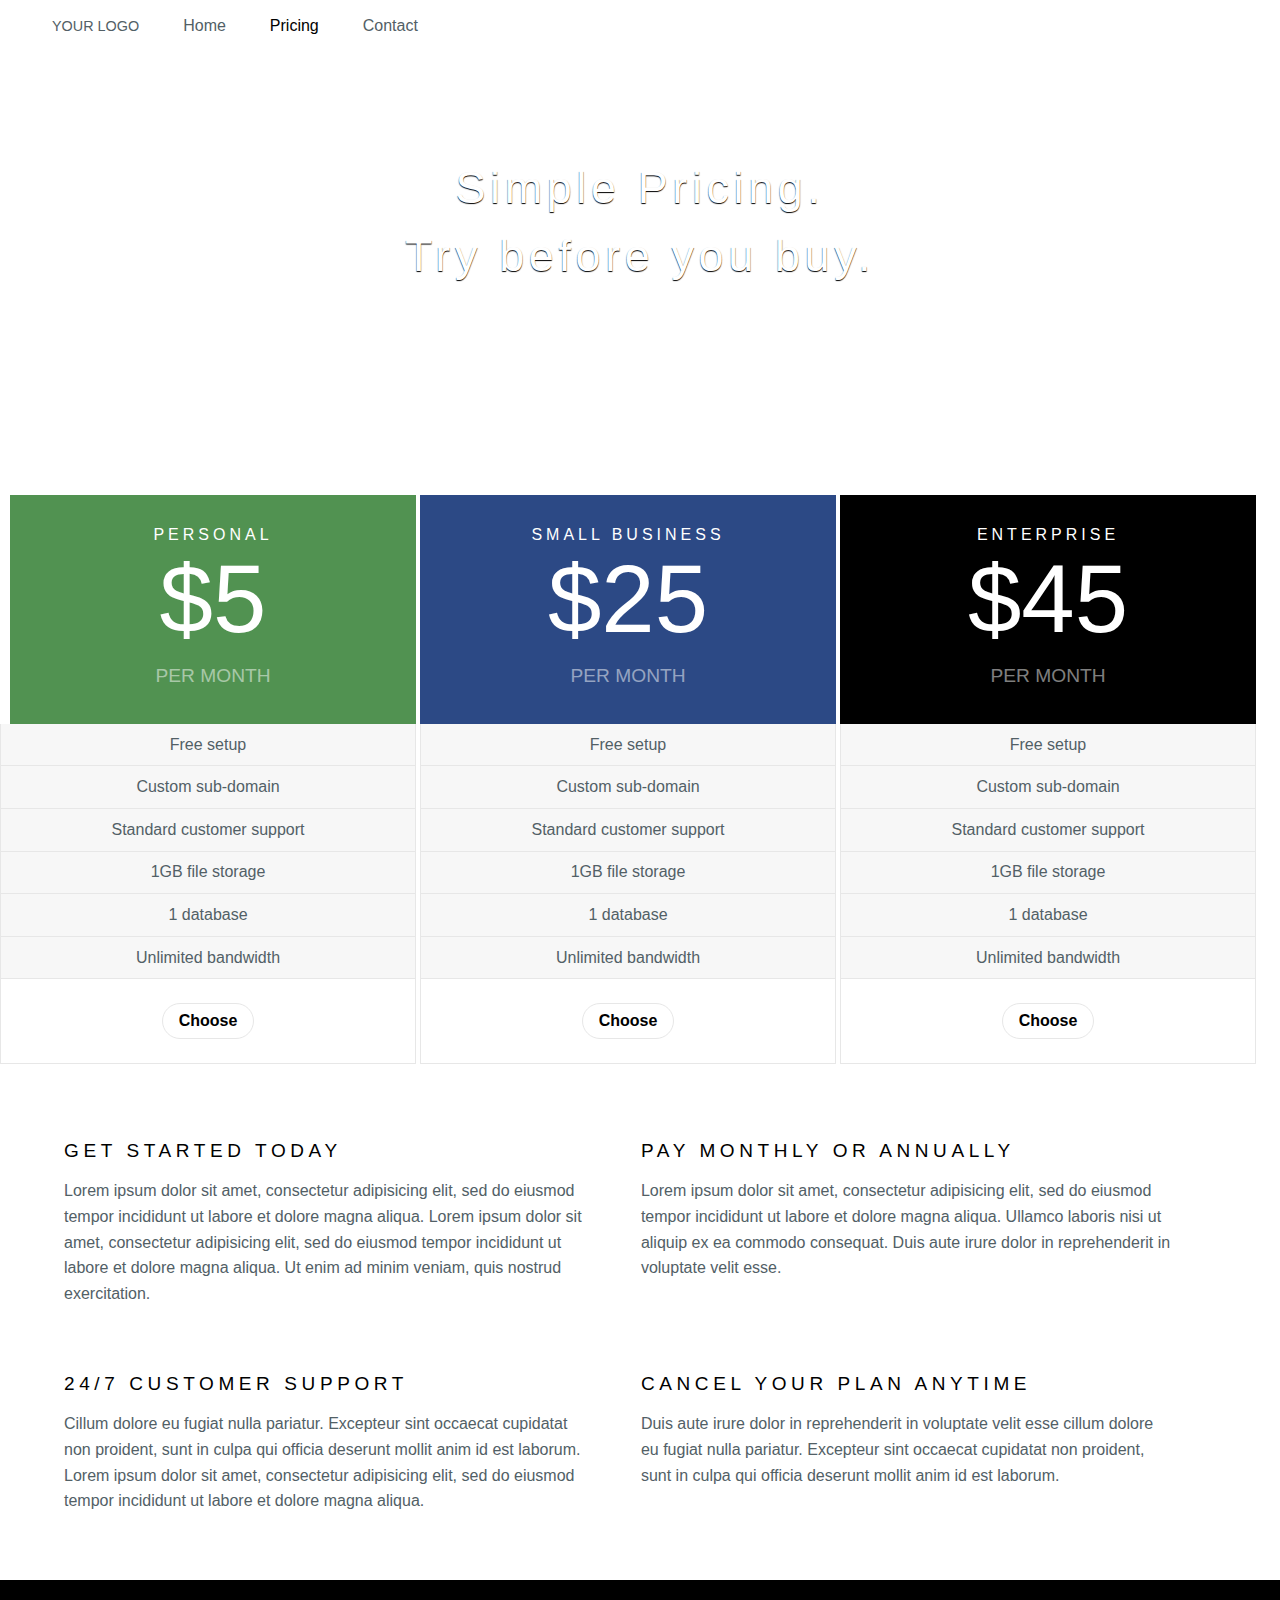
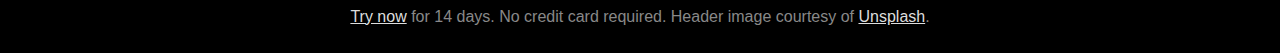
<file: Assignment 3/index.html>
<!DOCTYPE html>

<html>
	<head>
		<link rel="stylesheet" href="css/reset.css">
		<link rel="stylesheet" href="css/style.css">

		<title></title>

	</head>

	<body>
		<!-- Logo plus Nav items-->
		<section>
			<div class="logo">
				<a href="#">YOUR LOGO</a>
			</div>
			<div class="menu">
				<ul>
					<li>
						<a href="#">Home</a>
					</li>
					<li class="pricing">
						<a href="#">Pricing</a>
					</li>
					<li>
						<a href="#">Contact</a>
					</li>
				</ul>
			</div>
		</section>
		<!--Image with pricing comment-->
		<div class="banner">
			<div class="image-text">
				<h1 class="top">Simple Pricing.</h1>
				<h1>Try before you buy.</h1>
			</div>
		</div>
		<!--Personal, business, Enterprise Pricing-->
		<div class="margin1">
			<div class="pricing-option">
				<div class="container" id="green">
					<div class="box-header">
						PERSONAL
					</div>
					<div class="box-price">
						$5
					</div>
					<div class="box-footer">
						PER MONTH
					</div>
				</div>
				<ol class="lists">
					<li>Free setup</li>
					<li>Custom sub-domain</li>
					<li>Standard customer support</li>
					<li>1GB file storage</li>
					<li>1 database</li>
					<li>Unlimited bandwidth</li>
				</ol>
				<div class="buttonBox">
					<button>Choose</button>
				</div>
			</div>
			<div class="pricing-option">
				<div class="container" id="blue">
					<div class="box-header">
						SMALL BUSINESS
					</div>
					<div class="box-price">
						$25
					</div>
					<div class="box-footer">
						PER MONTH
					</div>
				</div>
				<ol class="lists">
					<li>Free setup</li>
					<li>Custom sub-domain</li>
					<li>Standard customer support</li>
					<li>1GB file storage</li>
					<li>1 database</li>
					<li>Unlimited bandwidth</li>
				</ol>
				<div class="buttonBox">
					<button>Choose</button>
				</div>
			</div>
			<div class="pricing-option">
				<div class="container" id="black">
					<div class="box-header">
						ENTERPRISE
					</div>
					<div class="box-price">
						$45
					</div>
					<div class="box-footer">
						PER MONTH
					</div>
				</div>
				<ol class="lists">
					<li>Free setup</li>
					<li>Custom sub-domain</li>
					<li>Standard customer support</li>
					<li>1GB file storage</li>
					<li>1 database</li>
					<li>Unlimited bandwidth</li>
				</ol>
				<div class="buttonBox">
					<button>Choose</button>
				</div>
			</div>
		</div>
		
		<div class="margin2">
		<!--Plan features and benefits-->
			<div class="orange">
				<section>
					<div class="info1">
						<h1>GET STARTED TODAY</h1>
						<p>Lorem ipsum dolor sit amet, consectetur adipisicing elit, sed do eiusmod tempor incididunt ut labore et dolore magna aliqua. Lorem ipsum dolor sit amet, consectetur adipisicing elit, sed do eiusmod tempor incididunt ut labore et dolore magna aliqua. Ut enim ad minim veniam, quis nostrud exercitation.</p>
					</div>
					<div class="info1 info2">
						<h1>PAY MONTHLY OR ANNUALLY</h1>
						<p>Lorem ipsum dolor sit amet, consectetur adipisicing elit, sed do eiusmod tempor incididunt ut labore et dolore magna aliqua. Ullamco laboris nisi ut aliquip ex ea commodo consequat. Duis aute irure dolor in reprehenderit in voluptate velit esse.</p>
					</div>
					<div class="info">
						<h1>24/7 CUSTOMER SUPPORT</h1>
						<p>Cillum dolore eu fugiat nulla pariatur. Excepteur sint occaecat cupidatat non proident, sunt in culpa qui officia deserunt mollit anim id est laborum. Lorem ipsum dolor sit amet, consectetur adipisicing elit, sed do eiusmod tempor incididunt ut labore et dolore magna aliqua.</p>
					</div>
					<div class="info info2">
						<h1>CANCEL YOUR PLAN ANYTIME</h1>
						<p id = "lastp">Duis aute irure dolor in reprehenderit in voluptate velit esse cillum dolore eu fugiat nulla pariatur. Excepteur sint occaecat cupidatat non proident, sunt in culpa qui officia deserunt mollit anim id est laborum.</p>
					</div>
				</section>
			</div>
		</div>

		<!--Footer with comments-->
		<footer>
			<p>
				<a href="#">Try now</a> for 14 days. No credit card required. Header image courtesy of <a href ="#">Unsplash</a>.
			</p>
		</footer>

	</body>

</html>
</file>
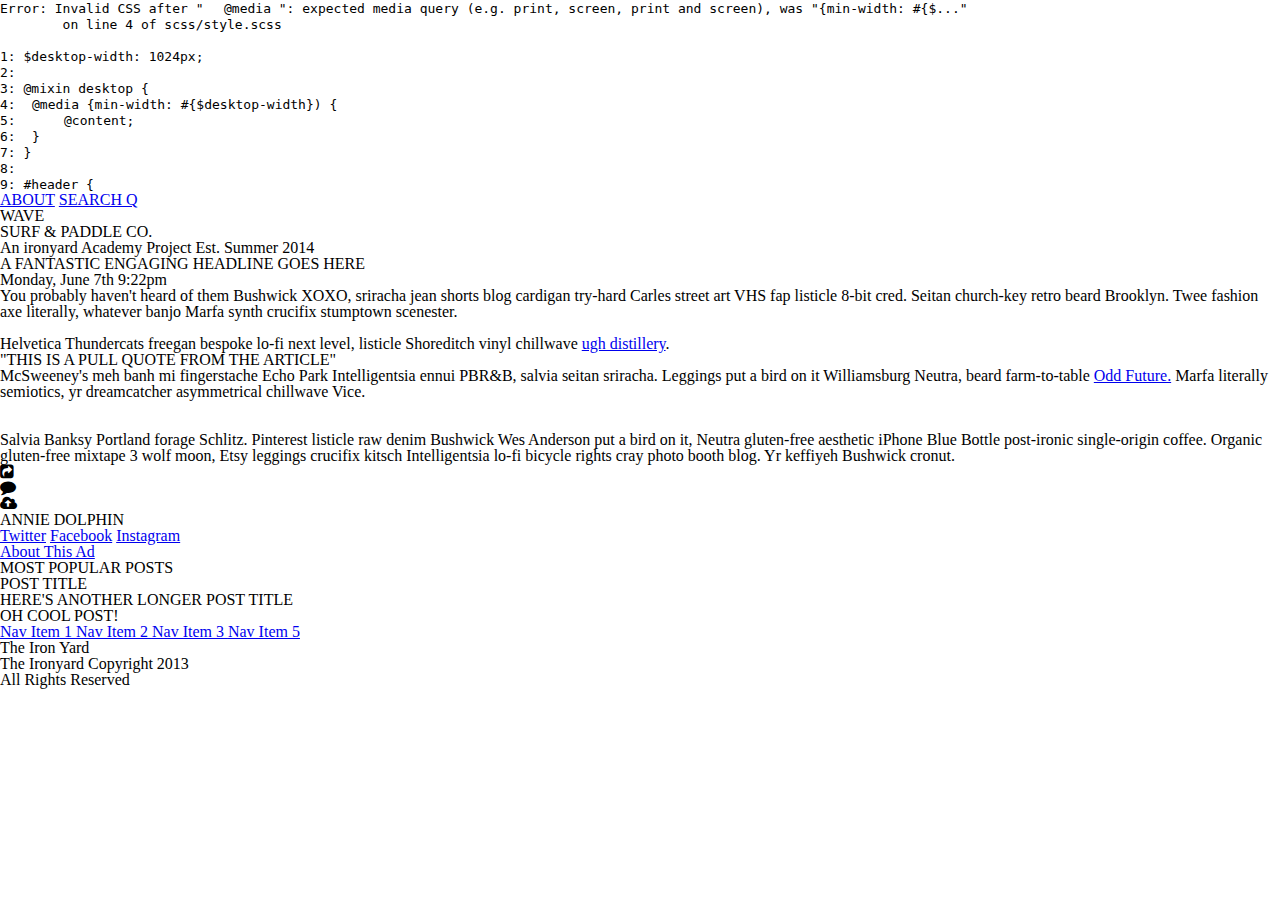
<file: Assignment5/index.html>
<!DOCTYPE html>
<html>
	<head>
		<link rel="stylesheet" href="css/style.css">
		<link rel="stylesheet" href="css/reset.css">
		<link rel="stylesheet" href="css/font-awesome/css/font-awesome.min.css">
		<link href='http://fonts.googleapis.com/css?family=Asap|Oswald:400,300' rel='stylesheet' type='text/css'>
	</head>
	<body>
		<section ID="header">
			<section class="about-search">
				<a href="#">ABOUT</a>
				<a href="#">SEARCH Q</a>
			</section>

			<div class="logo">
				WAVE
			</div>

			<section class="title">
				SURF & PADDLE CO.
			</section>

			<section class="tagline">
				An ironyard Academy Project Est. Summer 2014
			</section>
		</section>
		

		<section ID="content">
			<h1 class="article-title">
				A FANTASTIC ENGAGING HEADLINE GOES HERE
			</h1>
			<div class="date">
				<a>Monday, June 7th 9:22pm</a>
			</div>
			<div class="text1">
				You probably haven't heard of them Bushwick XOXO, sriracha jean shorts blog cardigan try-hard Carles street art VHS fap listicle 8-bit cred. Seitan church-key retro beard Brooklyn. Twee fashion axe literally, whatever banjo Marfa synth crucifix stumptown scenester.
				<br>
				<br>
				Helvetica Thundercats freegan bespoke lo-fi next level, listicle Shoreditch vinyl chillwave <a href="#">ugh distillery</a>. 
			</div>

			<div class="quote">
				"THIS IS A PULL QUOTE FROM THE ARTICLE"
			</div>

			<div class="text2">
				McSweeney's meh banh mi fingerstache Echo Park Intelligentsia ennui PBR&B, salvia seitan sriracha. Leggings put a bird on it Williamsburg Neutra, beard farm-to-table <a href="#">Odd Future.</a> Marfa literally semiotics, yr dreamcatcher asymmetrical chillwave Vice.
				<br>
				<br>
				<br>
				Salvia Banksy Portland forage Schlitz. Pinterest listicle raw denim Bushwick Wes Anderson put a bird on it, Neutra gluten-free aesthetic iPhone Blue Bottle post-ironic single-origin coffee. Organic gluten-free mixtape 3 wolf moon, Etsy leggings crucifix kitsch Intelligentsia lo-fi bicycle rights cray photo booth blog. Yr keffiyeh Bushwick cronut.
			</div>

			<section class="share">
				<div class="forward">
					<i class="fa fa-share-square"></i>
				</div>
				<div class="message">
					<i class="fa fa-comment"></i>
				</div>
				<div class="cloud">
					<i class="fa fa-cloud-upload"></i>
				</div>
			</section>
			
			<section class="footer">
				<div class="dolphin-pic"></div>
				<div class="author">ANNIE DOLPHIN</div>
				<div class="connect">
					<a href="#">Twitter</a>
					<a href="#">Facebook</a>
					<a href="#">Instagram</a>
				</div>

			<section class="ad">
				<a href="#">About This Ad</a>
			</section>

		</section>

		<section id="other-posts">
			<div class="title">MOST POPULAR POSTS</div>
			<div class="post1">POST TITLE</div>
			<div class="post2">HERE'S ANOTHER LONGER POST TITLE</div>
			<div class="post3">OH COOL POST!</div>
		</section>

		<footer id="footer">
			<a href="#" class="nav1">
				Nav Item 1
			</a>
			<a href="#" class="nav2">
				Nav Item 2
			</a>
			<a href="#" class="nav3">
				Nav Item 3
			</a>
			<a href="#" class="nav5">
				Nav Item 5
			</a>
			<div class="logo">
				The Iron Yard
			</div>
			<div class="copyright">
				The Ironyard Copyright 2013
				<br>All Rights Reserved
			</div>

	</body>



</html>
</file>
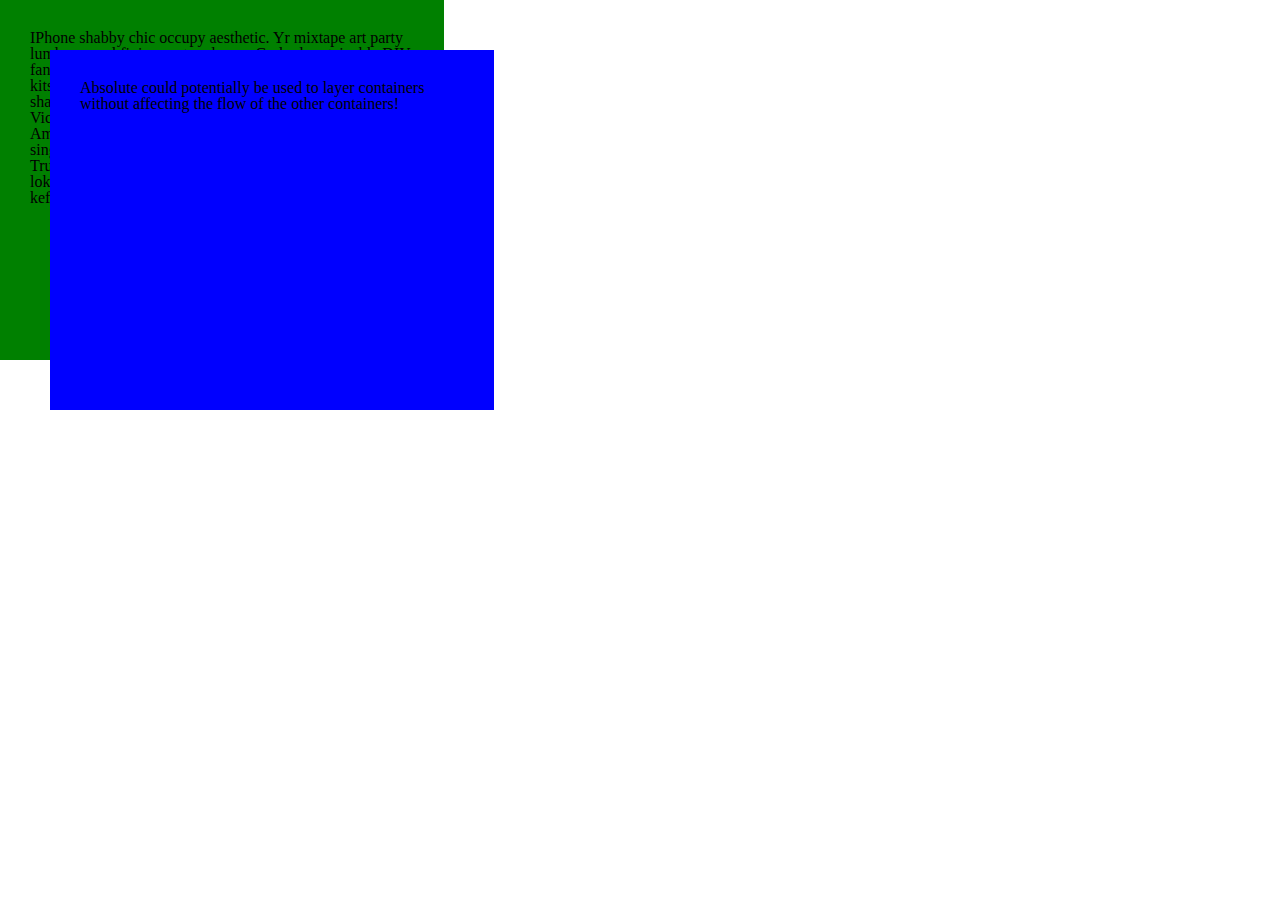
<file: Assignment 4/absolute.html>
<!DOCTYPE html>
<html>
<head>
	<link rel="stylesheet" href="css/absolute-style.css">
	<link rel="stylesheet" href="css/reset.css">
</head>
<body>
	<section class="green">
		IPhone shabby chic occupy aesthetic. Yr mixtape art party lumbersexual fixie, master cleanse Godard sustainable DIY fanny pack gastropub. Kogi drinking vinegar fashion axe kitsch, direct trade umami occupy chambray. Odd Future shabby chic organic American Apparel, cornhole tousled Vice polaroid Bushwick vinyl chia. Intelligentsia synth American Apparel church-key. Flexitarian organic occupy, single-origin coffee swag butcher four dollar toast umami Truffaut Schlitz chambray brunch sriracha. High Life four loko craft beer, art party Blue Bottle McSweeney's lo-fi keffiyeh fanny pack PBR.
	</section>
	<section class="blue">
		Absolute could potentially be used to layer containers without affecting the flow of the other containers!
	</section>
</body>
<html>
</file>
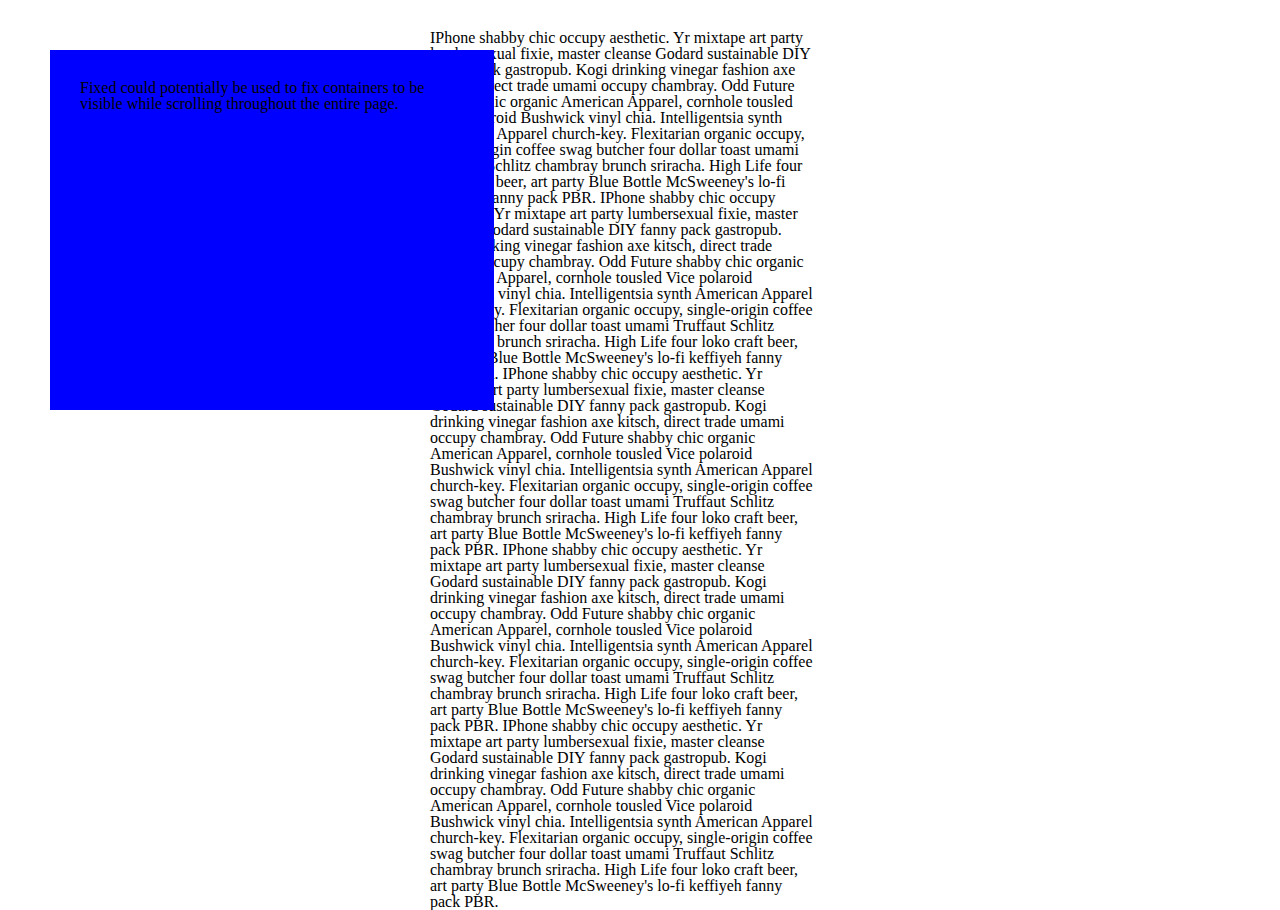
<file: Assignment 4/fixed.html>
<!DOCTYPE html>
<html>
<head>
	<link rel="stylesheet" href="css/fixed-style.css">
	<link rel="stylesheet" href="css/reset.css">
</head>
<body>
	<section class="green">
		IPhone shabby chic occupy aesthetic. Yr mixtape art party lumbersexual fixie, master cleanse Godard sustainable DIY fanny pack gastropub. Kogi drinking vinegar fashion axe kitsch, direct trade umami occupy chambray. Odd Future shabby chic organic American Apparel, cornhole tousled Vice polaroid Bushwick vinyl chia. Intelligentsia synth American Apparel church-key. Flexitarian organic occupy, single-origin coffee swag butcher four dollar toast umami Truffaut Schlitz chambray brunch sriracha. High Life four loko craft beer, art party Blue Bottle McSweeney's lo-fi keffiyeh fanny pack PBR.
		IPhone shabby chic occupy aesthetic. Yr mixtape art party lumbersexual fixie, master cleanse Godard sustainable DIY fanny pack gastropub. Kogi drinking vinegar fashion axe kitsch, direct trade umami occupy chambray. Odd Future shabby chic organic American Apparel, cornhole tousled Vice polaroid Bushwick vinyl chia. Intelligentsia synth American Apparel church-key. Flexitarian organic occupy, single-origin coffee swag butcher four dollar toast umami Truffaut Schlitz chambray brunch sriracha. High Life four loko craft beer, art party Blue Bottle McSweeney's lo-fi keffiyeh fanny pack PBR.
		IPhone shabby chic occupy aesthetic. Yr mixtape art party lumbersexual fixie, master cleanse Godard sustainable DIY fanny pack gastropub. Kogi drinking vinegar fashion axe kitsch, direct trade umami occupy chambray. Odd Future shabby chic organic American Apparel, cornhole tousled Vice polaroid Bushwick vinyl chia. Intelligentsia synth American Apparel church-key. Flexitarian organic occupy, single-origin coffee swag butcher four dollar toast umami Truffaut Schlitz chambray brunch sriracha. High Life four loko craft beer, art party Blue Bottle McSweeney's lo-fi keffiyeh fanny pack PBR.
		IPhone shabby chic occupy aesthetic. Yr mixtape art party lumbersexual fixie, master cleanse Godard sustainable DIY fanny pack gastropub. Kogi drinking vinegar fashion axe kitsch, direct trade umami occupy chambray. Odd Future shabby chic organic American Apparel, cornhole tousled Vice polaroid Bushwick vinyl chia. Intelligentsia synth American Apparel church-key. Flexitarian organic occupy, single-origin coffee swag butcher four dollar toast umami Truffaut Schlitz chambray brunch sriracha. High Life four loko craft beer, art party Blue Bottle McSweeney's lo-fi keffiyeh fanny pack PBR.
		IPhone shabby chic occupy aesthetic. Yr mixtape art party lumbersexual fixie, master cleanse Godard sustainable DIY fanny pack gastropub. Kogi drinking vinegar fashion axe kitsch, direct trade umami occupy chambray. Odd Future shabby chic organic American Apparel, cornhole tousled Vice polaroid Bushwick vinyl chia. Intelligentsia synth American Apparel church-key. Flexitarian organic occupy, single-origin coffee swag butcher four dollar toast umami Truffaut Schlitz chambray brunch sriracha. High Life four loko craft beer, art party Blue Bottle McSweeney's lo-fi keffiyeh fanny pack PBR.
	</section>
	<section class="blue">
		Fixed could potentially be used to fix containers to be visible while scrolling throughout the entire page.
	</section>
</body>
<html>
</file>
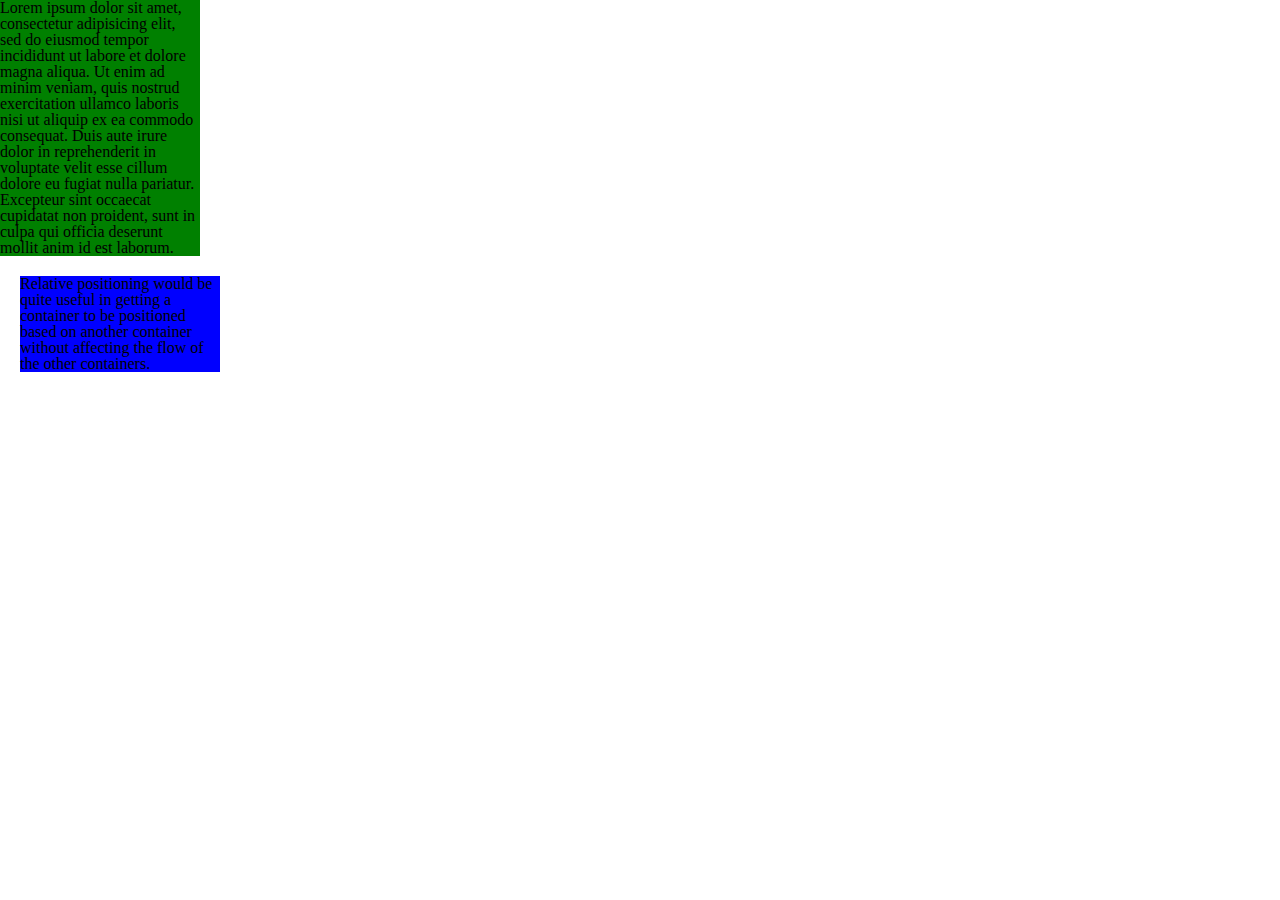
<file: Assignment 4/relative.html>
<!DOCTYPE html>
<html>
<head>
	<link rel="stylesheet" href="css/relative-style.css">
	<link rel="stylesheet" href="css/reset.css">
	<title>Relative Test</title>
</head>
<body>
	<section class="green">
		Lorem ipsum dolor sit amet, consectetur adipisicing elit, sed do eiusmod
		tempor incididunt ut labore et dolore magna aliqua. Ut enim ad minim veniam,
		quis nostrud exercitation ullamco laboris nisi ut aliquip ex ea commodo
		consequat. Duis aute irure dolor in reprehenderit in voluptate velit esse
		cillum dolore eu fugiat nulla pariatur. Excepteur sint occaecat cupidatat non
		proident, sunt in culpa qui officia deserunt mollit anim id est laborum.
	</section>
	<section class="blue">
		Relative positioning would be quite useful in getting a container to be positioned based on another container without affecting the flow of the other containers.
	</section>
</body>
</html>
</file>
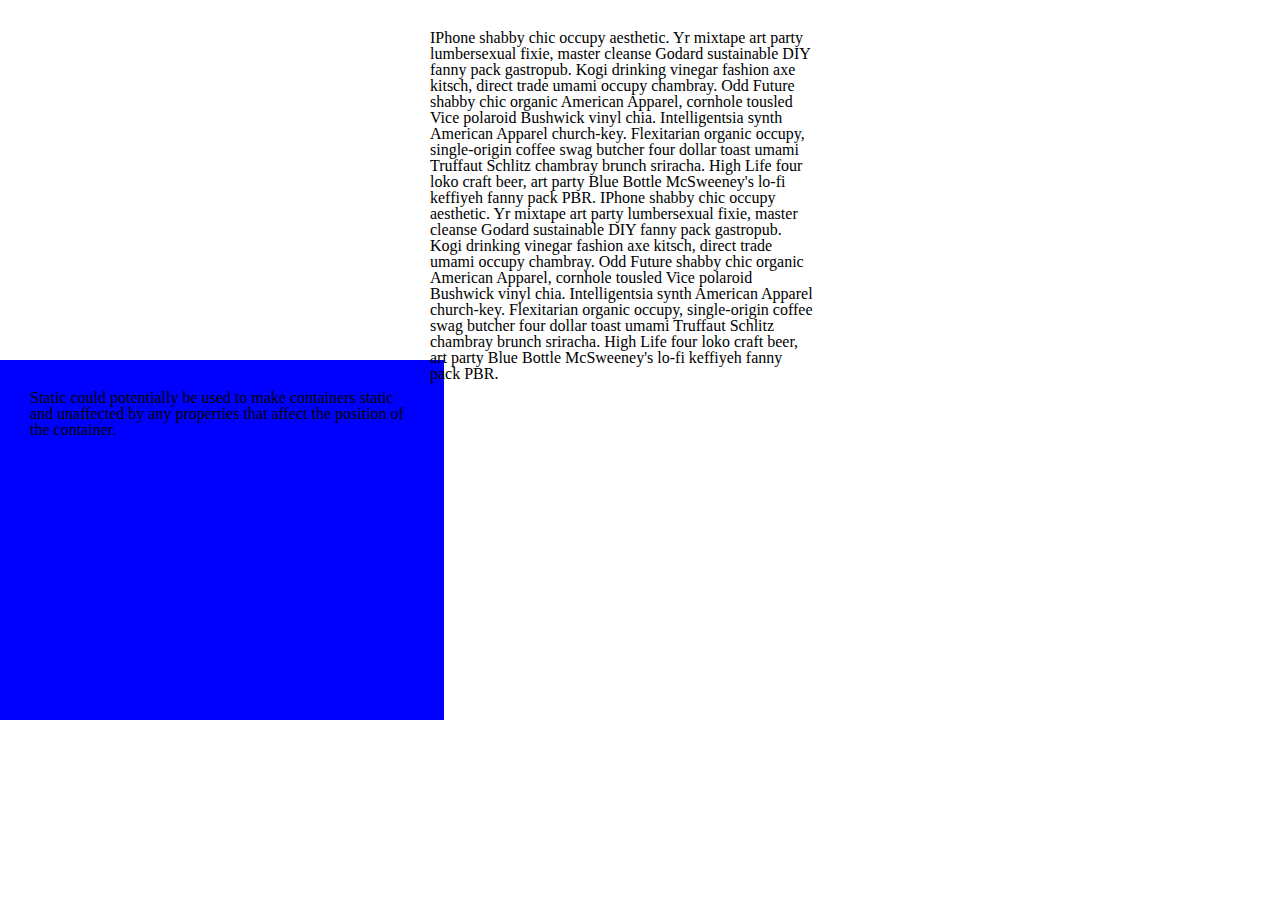
<file: Assignment 4/static.html>
<!DOCTYPE html>
<html>
<head>
	<link rel="stylesheet" href="css/static-style.css">
	<link rel="stylesheet" href="css/reset.css">
</head>
<body>
	<section class="green">
		IPhone shabby chic occupy aesthetic. Yr mixtape art party lumbersexual fixie, master cleanse Godard sustainable DIY fanny pack gastropub. Kogi drinking vinegar fashion axe kitsch, direct trade umami occupy chambray. Odd Future shabby chic organic American Apparel, cornhole tousled Vice polaroid Bushwick vinyl chia. Intelligentsia synth American Apparel church-key. Flexitarian organic occupy, single-origin coffee swag butcher four dollar toast umami Truffaut Schlitz chambray brunch sriracha. High Life four loko craft beer, art party Blue Bottle McSweeney's lo-fi keffiyeh fanny pack PBR.
		IPhone shabby chic occupy aesthetic. Yr mixtape art party lumbersexual fixie, master cleanse Godard sustainable DIY fanny pack gastropub. Kogi drinking vinegar fashion axe kitsch, direct trade umami occupy chambray. Odd Future shabby chic organic American Apparel, cornhole tousled Vice polaroid Bushwick vinyl chia. Intelligentsia synth American Apparel church-key. Flexitarian organic occupy, single-origin coffee swag butcher four dollar toast umami Truffaut Schlitz chambray brunch sriracha. High Life four loko craft beer, art party Blue Bottle McSweeney's lo-fi keffiyeh fanny pack PBR.
	</section>
	<section class="blue">
		Static could potentially be used to make containers static and unaffected by any properties that affect the position of the container.
	</section>
</body>
<html>
</file>
<file: Assignment 3/css/style.css>
body {

}

/* Logo and navigation */

.logo a {
	text-decoration: none;
	display: inline-block;
	color: #526066;
	font-family: sans-serif;
	font-size: 90%;
	margin: 10px 20px 8px 20px;
}

.menu a {
	text-decoration: none;
	color: #526066;
	font-family: sans-serif;
	padding: 10px 20px;
	display: inline-block;
}

.menu li {
	display: inline-block;
}

.menu a:hover {
	background-color: #ddd;
}

.pricing a {
	color: black;
}

/* Banner */

.banner {
	background-image: url(http://24.media.tumblr.com/ccb268832580ac12951828a1c179de69/tumblr_mo2xbk8JUK1st5lhmo1_1280.jpg);
	height: 200px;
	margin-bottom: 48px;
	background-attachment: fixed;
	background-size: cover;
}

.image-text {
	text-align: center;
	color: #ffffff;
	font-size: 32px;
	font-family: sans-serif;
	font-weight: 500;
	padding-top: 68px;
	text-shadow: rgb(0, 0, 0) 0px 1px 1px;
}



/* Pricing boxes */

.container {
	text-align: center;
}

#green {
	background-color: #519251;
}

#blue {
	background-color: #2c4985;
}

#black {
	background-color: #000000;
}

.box-header {
	font-size: 1em;
	font-family: sans-serif;
	letter-spacing: 0.25em;
	color: #fff;
	padding-top: 2em;
	margin-bottom: 0.5em;
}

.box-price {
	font-size: 6em;
	color: #fff;
	margin-bottom: 0.2em;
	font-weight: 100;
	font-family: sans-serif;
	text-align: center;
}

.box-footer {
	text-transform: uppercase;
	font-size: 1.2em;
	padding-bottom: 2em;
	font-weight: 400;
	color: rgba(255, 255, 255, 0.5);
	font-family: sans-serif;
	text-align: center;
}

.pricing-options {
	margin: 0 8px 32px 8px;
}

.lists {
	/*margin: 0 8px 32px 8px;*/

}

.lists li {
	text-align: center;
	background-color: #f7f7f7;
	color: rgb(82, 96, 102);
	border-color: #e7e7e7;
	border-width: 1px;
	border-style: solid;
	border-top: 0;
	padding: 0.8em 0;
	font-family: sans-serif;
}

.buttonBox {
	margin: 0 auto;
	text-align: center;
	border-color: #e7e7e7;
	border-width: 1px;
	border-style: solid;
	border-top: 0;
	padding-bottom: 48px

}

button {
	border-radius: 2em;
	border-color: #e7e7e7;
	border-style: solid;
	background-color: #ffffff;
	font-weight: bold;
	position: relative;
	bottom: -1.5em;
	padding: .5em 1em;
	font-size: 100%;
	border-width: 1px;
}

button:hover {
	cursor: pointer;
	background: rgba(255,255,255,1);
	background: -moz-linear-gradient(top, rgba(255,255,255,1) 0%, rgba(255,255,255,1) 10%, rgba(242,242,242,1) 69%, rgba(242,242,242,1) 81%);
	background: -webkit-gradient(left top, left bottom, color-stop(0%, rgba(255,255,255,1)), color-stop(10%, rgba(255,255,255,1)), color-stop(69%, rgba(242,242,242,1)), color-stop(81%, rgba(242,242,242,1)));
	background: -webkit-linear-gradient(top, rgba(255,255,255,1) 0%, rgba(255,255,255,1) 10%, rgba(242,242,242,1) 69%, rgba(242,242,242,1) 81%);
	background: -o-linear-gradient(top, rgba(255,255,255,1) 0%, rgba(255,255,255,1) 10%, rgba(242,242,242,1) 69%, rgba(242,242,242,1) 81%);
	background: -ms-linear-gradient(top, rgba(255,255,255,1) 0%, rgba(255,255,255,1) 10%, rgba(242,242,242,1) 69%, rgba(242,242,242,1) 81%);
	background: linear-gradient(to bottom, rgba(255,255,255,1) 0%, rgba(255,255,255,1) 10%, rgba(242,242,242,1) 69%, rgba(242,242,242,1) 81%);
	filter: progid:DXImageTransform.Microsoft.gradient( startColorstr='#ffffff', endColorstr='#f2f2f2', GradientType=0 );
}

/* Desciptions */

section {
	margin: 0 auto;
	padding: 8px 32px;
}

div h1 {
	font-size: 19px;
	font-weight: 500;
	letter-spacing: 4.6px;
	font-family: sans-serif;
	margin: 18px 0;
}

div p {
	font-family: sans-serif;
	font-size: 16px;
	line-height: 25.6px;
	margin: 16px 0;
	margin-bottom: 50px;
	color: rgb(82, 96, 102);

}

#lastp {
	margin-bottom: 18px;
}

footer {
	background-color: black;
	color:#888;
	font-family:sans-serif;
	line-height: 1.6em;
	text-align: center;
	padding: 8px 32px;
}

footer a {
	color: #ddd;
}

footer p {
	margin: 16px 0;
}
.margin1 {
	background-color: white;
	padding: 0 7.5px;
}
.margin2 {
	background-color: white;
	padding: 8px 32px;
}
.black {
	background-color: black;
	height: 82px;
}



@media (min-width: 768px) {
	.menu {
		display: inline-block;
	}

	.logo {
		display: inline-block;
	}
	.pricing-option{
		display: inline-block;
		margin: 0 auto;
		width: 32.5%;
	}
	#green {
		margin-left: 10px;
	}
	.banner {
		height: 400px;
		margin-bottom: 43px;
	}
	.margin1 {
		padding: 0;
	}
	.info1 {
		padding-top: 43px;
		display: inline-block;
		width: 46%;
		vertical-align: top;
	}
	.info {
		display: inline-block;
		width: 46%;
		vertical-align: top;
		padding-bottom: 0px;
	}
	.info2 {
		margin-left: 43px;
	}
	.image-text h1{
		font-size: 45px;
		line-height: 0px;
	}
	.top {
		padding: 50px;
	}
}
</file>
<file: Assignment5/css/style.css>
/*
Error: Invalid CSS after "	@media ": expected media query (e.g. print, screen, print and screen), was "{min-width: #{$..."
        on line 4 of scss/style.scss

1: $desktop-width: 1024px;
2: 
3: @mixin desktop {
4: 	@media {min-width: #{$desktop-width}) {
5: 		@content;
6: 	}
7: }
8: 
9: #header {

Backtrace:
scss/style.scss:4
/Library/Ruby/Gems/2.0.0/gems/sass-3.4.9/lib/sass/scss/parser.rb:1165:in `expected'
/Library/Ruby/Gems/2.0.0/gems/sass-3.4.9/lib/sass/scss/parser.rb:1101:in `expected'
/Library/Ruby/Gems/2.0.0/gems/sass-3.4.9/lib/sass/scss/parser.rb:1081:in `expr!'
/Library/Ruby/Gems/2.0.0/gems/sass-3.4.9/lib/sass/scss/parser.rb:401:in `media_directive'
/Library/Ruby/Gems/2.0.0/gems/sass-3.4.9/lib/sass/scss/parser.rb:219:in `special_directive'
/Library/Ruby/Gems/2.0.0/gems/sass-3.4.9/lib/sass/scss/parser.rb:194:in `directive'
/Library/Ruby/Gems/2.0.0/gems/sass-3.4.9/lib/sass/scss/parser.rb:661:in `block_child'
/Library/Ruby/Gems/2.0.0/gems/sass-3.4.9/lib/sass/scss/parser.rb:650:in `block_contents'
/Library/Ruby/Gems/2.0.0/gems/sass-3.4.9/lib/sass/scss/parser.rb:642:in `block'
/Library/Ruby/Gems/2.0.0/gems/sass-3.4.9/lib/sass/scss/parser.rb:231:in `mixin_directive'
/Library/Ruby/Gems/2.0.0/gems/sass-3.4.9/lib/sass/scss/parser.rb:219:in `special_directive'
/Library/Ruby/Gems/2.0.0/gems/sass-3.4.9/lib/sass/scss/parser.rb:194:in `directive'
/Library/Ruby/Gems/2.0.0/gems/sass-3.4.9/lib/sass/scss/parser.rb:660:in `block_child'
/Library/Ruby/Gems/2.0.0/gems/sass-3.4.9/lib/sass/scss/parser.rb:653:in `block_contents'
/Library/Ruby/Gems/2.0.0/gems/sass-3.4.9/lib/sass/scss/parser.rb:117:in `stylesheet'
/Library/Ruby/Gems/2.0.0/gems/sass-3.4.9/lib/sass/scss/parser.rb:42:in `parse'
/Library/Ruby/Gems/2.0.0/gems/sass-3.4.9/lib/sass/engine.rb:393:in `_to_tree'
/Library/Ruby/Gems/2.0.0/gems/sass-3.4.9/lib/sass/engine.rb:368:in `_render_with_sourcemap'
/Library/Ruby/Gems/2.0.0/gems/sass-3.4.9/lib/sass/engine.rb:285:in `render_with_sourcemap'
/Library/Ruby/Gems/2.0.0/gems/sass-3.4.9/lib/sass/plugin/compiler.rb:490:in `update_stylesheet'
/Library/Ruby/Gems/2.0.0/gems/sass-3.4.9/lib/sass/plugin/compiler.rb:215:in `block in update_stylesheets'
/Library/Ruby/Gems/2.0.0/gems/sass-3.4.9/lib/sass/plugin/compiler.rb:209:in `each'
/Library/Ruby/Gems/2.0.0/gems/sass-3.4.9/lib/sass/plugin/compiler.rb:209:in `update_stylesheets'
/Library/Ruby/Gems/2.0.0/gems/sass-3.4.9/lib/sass/plugin/compiler.rb:470:in `on_file_changed'
/Library/Ruby/Gems/2.0.0/gems/sass-3.4.9/lib/sass/plugin/compiler.rb:328:in `block in watch'
/Library/Ruby/Gems/2.0.0/gems/sass-3.4.9/vendor/listen/lib/listen/listener.rb:252:in `call'
/Library/Ruby/Gems/2.0.0/gems/sass-3.4.9/vendor/listen/lib/listen/listener.rb:252:in `on_change'
/Library/Ruby/Gems/2.0.0/gems/sass-3.4.9/vendor/listen/lib/listen/listener.rb:290:in `block in initialize_adapter'
/Library/Ruby/Gems/2.0.0/gems/sass-3.4.9/vendor/listen/lib/listen/adapters/polling.rb:48:in `call'
/Library/Ruby/Gems/2.0.0/gems/sass-3.4.9/vendor/listen/lib/listen/adapters/polling.rb:48:in `poll_changed_directories'
/Library/Ruby/Gems/2.0.0/gems/sass-3.4.9/vendor/listen/lib/listen/adapter.rb:299:in `block in start_poller'
*/
body:before {
  white-space: pre;
  font-family: monospace;
  content: "Error: Invalid CSS after \"	@media \": expected media query (e.g. print, screen, print and screen), was \"{min-width: #{$...\"\A         on line 4 of scss/style.scss\A \A 1: $desktop-width: 1024px;\A 2: \A 3: @mixin desktop {\A 4: 	@media {min-width: #{$desktop-width}) {\A 5: 		@content;\A 6: 	}\A 7: }\A 8: \A 9: #header {"; }
</file>
<file: Assignment 4/css/absolute-style.css>
.green {
	background-color: green;
	width: 30%;
	height: 300px;
	padding: 30px;
}
.blue {
	background-color: blue;
	width: 30%;
	position: absolute; 
	top: 50px;
	left: 50px;
	height: 300px;
	padding: 30px;
}
</file>
<file: Assignment 4/css/fixed-style.css>
.green {
	background-color: white;
	width: 30%;
	height: 300px;
	padding: 30px;
	margin-left: 400px;
}
.blue {
	background-color: blue;
	width: 30%;
	position: fixed; 
	top: 50px;
	left: 50px;
	height: 300px;
	padding: 30px;
}
</file>
<file: Assignment 4/css/relative-style.css>
.green {
	background-color: green;
	width: 200px;
}

.blue {
	background-color: blue;
	width: 200px;
	position: relative; 
	top: 20px;
	left: 20px;
}
</file>
<file: Assignment 4/css/static-style.css>
.green {
	background-color: white;
	width: 30%;
	height: 300px;
	padding: 30px;
	margin-left: 400px;
}
.blue {
	background-color: blue;
	width: 30%;
	position: static; 
	top: 50px;
	left: 50px;
	height: 300px;
	padding: 30px;
}
</file>
